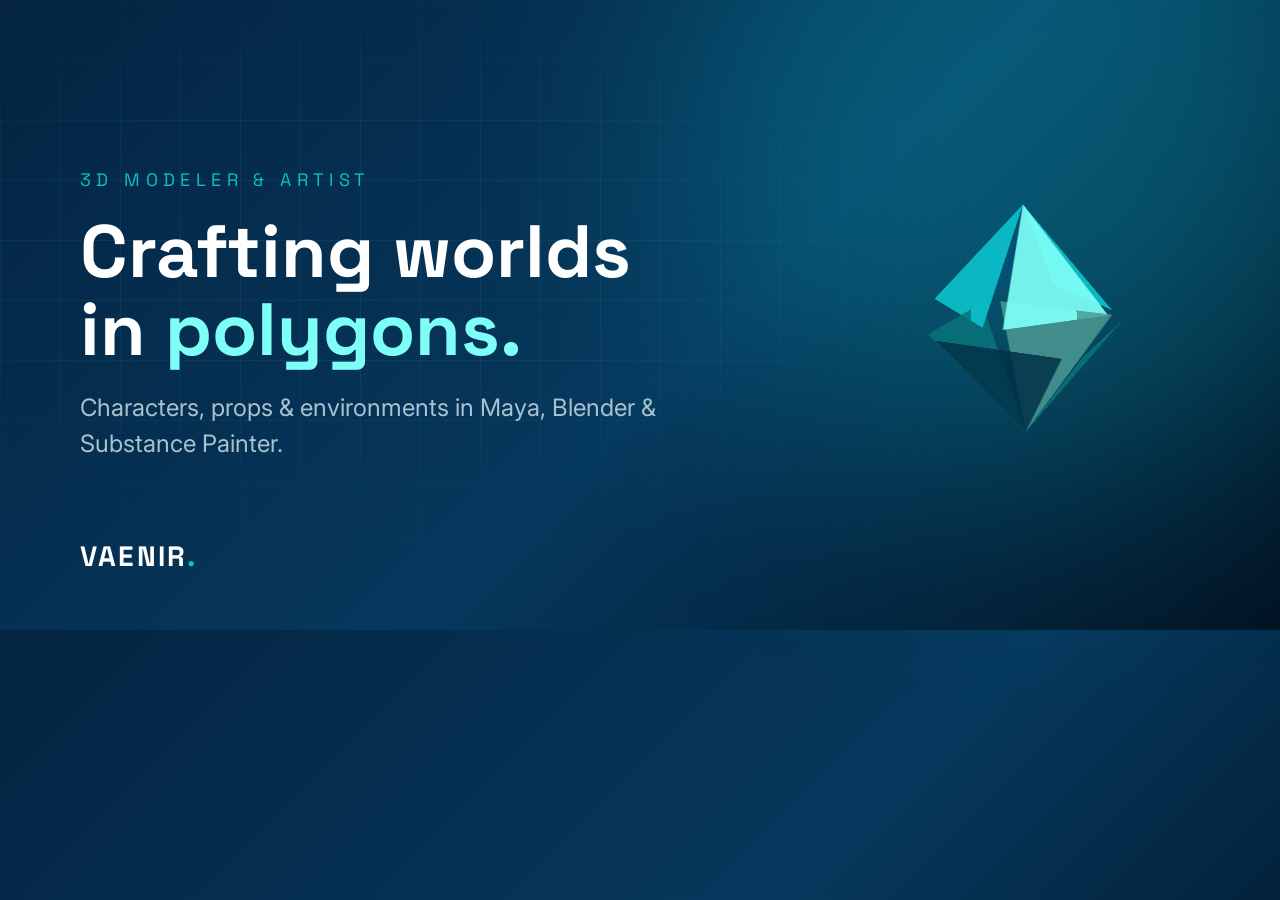
<file: scripts/og-card.html>
<!doctype html>
<html>
<head>
<meta charset="UTF-8" />
<style>
  @import url('https://fonts.googleapis.com/css2?family=Space+Grotesk:wght@500;700&family=Inter:wght@400;500&display=swap');
  * { margin:0; padding:0; box-sizing:border-box; }
  body {
    width: 1200px; height: 630px;
    background: linear-gradient(135deg, #042442 0%, #06385D 55%, #021323 100%);
    position: relative;
    overflow: hidden;
    font-family: 'Inter', sans-serif;
  }
  .grid {
    position:absolute; inset:0;
    background-image:
      linear-gradient(rgba(125,255,247,0.06) 1px, transparent 1px),
      linear-gradient(90deg, rgba(125,255,247,0.06) 1px, transparent 1px);
    background-size: 60px 60px;
    mask-image: radial-gradient(ellipse 70% 60% at 30% 40%, black 30%, transparent 85%);
  }
  .glow {
    position:absolute; width:700px; height:700px; border-radius:50%;
    background: #0AC0C9; opacity:0.25; filter: blur(120px);
    top:-220px; right:-180px;
  }
  .content {
    position:relative; z-index:2;
    height:100%;
    display:flex; align-items:center;
    padding: 0 80px;
  }
  .text { max-width: 620px; }
  .eyebrow {
    font-family:'Space Grotesk', sans-serif;
    text-transform:uppercase; letter-spacing:0.3em;
    font-size:18px; color:#0AC0C9; margin-bottom:22px;
  }
  h1 {
    font-family:'Space Grotesk', sans-serif;
    font-size:74px; font-weight:700; color:#fff; line-height:1.05; margin-bottom:22px;
  }
  h1 span { color:#7DFFF7; }
  p { font-size:24px; color:#a9c2cf; line-height:1.5; }
  .gem-wrap { position:absolute; right:120px; top:50%; transform:translateY(-50%); perspective:900px; }
  .gem { position:relative; width:220px; height:240px; transform-style:preserve-3d; }
  .half { position:absolute; top:50%; left:50%; width:0; height:0; transform-style:preserve-3d; }
  .half.top { transform: translateY(-106.5px) rotateX(-16deg) rotateY(25deg); }
  .half.bottom { transform: translateY(106.5px) rotateX(164deg) rotateY(25deg); }
  .facet {
    position:absolute; top:0; left:0; width:0; height:0;
    border-left:60px solid transparent; border-right:60px solid transparent;
    border-bottom:130px solid var(--c);
    transform-origin:50% 0%;
    opacity:0.92;
  }
  .half.bottom .facet { filter:brightness(0.6); opacity:0.85; }
  .facet:nth-child(1){ transform: rotateY(0deg) rotateX(35deg); --c:#7DFFF7; }
  .facet:nth-child(2){ transform: rotateY(90deg) rotateX(35deg); --c:#0AC0C9; }
  .facet:nth-child(3){ transform: rotateY(180deg) rotateX(35deg); --c:#005075; }
  .facet:nth-child(4){ transform: rotateY(270deg) rotateX(35deg); --c:#0AC0C9; }
  .wordmark {
    position:absolute; left:80px; bottom:56px;
    font-family:'Space Grotesk', sans-serif; font-weight:700;
    font-size:28px; letter-spacing:0.08em; color:#fff;
  }
  .wordmark span { color:#0AC0C9; }
</style>
</head>
<body>
  <div class="grid"></div>
  <div class="glow"></div>
  <div class="content">
    <div class="text">
      <div class="eyebrow">3D Modeler &amp; Artist</div>
      <h1>Crafting worlds<br/>in <span>polygons.</span></h1>
      <p>Characters, props &amp; environments in Maya, Blender &amp; Substance Painter.</p>
    </div>
  </div>
  <div class="gem-wrap">
    <div class="gem">
      <div class="half top">
        <span class="facet"></span><span class="facet"></span><span class="facet"></span><span class="facet"></span>
      </div>
      <div class="half bottom">
        <span class="facet"></span><span class="facet"></span><span class="facet"></span><span class="facet"></span>
      </div>
    </div>
  </div>
  <div class="wordmark">VAENIR<span>.</span></div>
</body>
</html>
</file>
